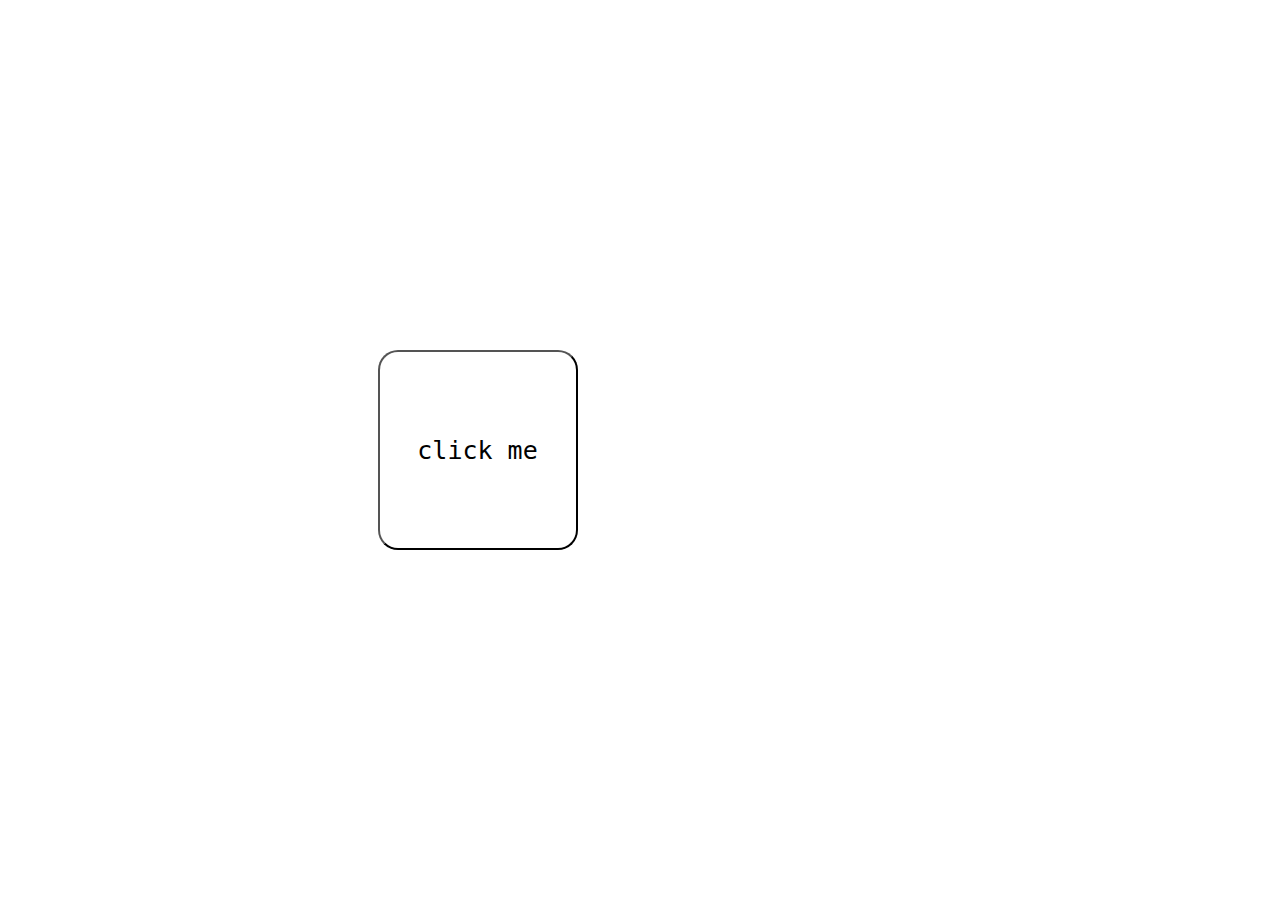
<file: homework_7.20/index.html>
<!DOCTYPE html>
<html lang="en">
	<head>
		<meta charset="UTF-8" />
		<meta http-equiv="X-UA-Compatible" content="IE=edge" />
		<meta name="viewport" content="width=device-width, initial-scale=1.0" />
		<title>DOM</title>
		<link rel="stylesheet" href="./css/style.css" />
	</head>
	<body>
		<button class="main">click me</button>
		<div class="colorName"></div>

		<script src="script.js"></script>
	</body>
</html>
</file>
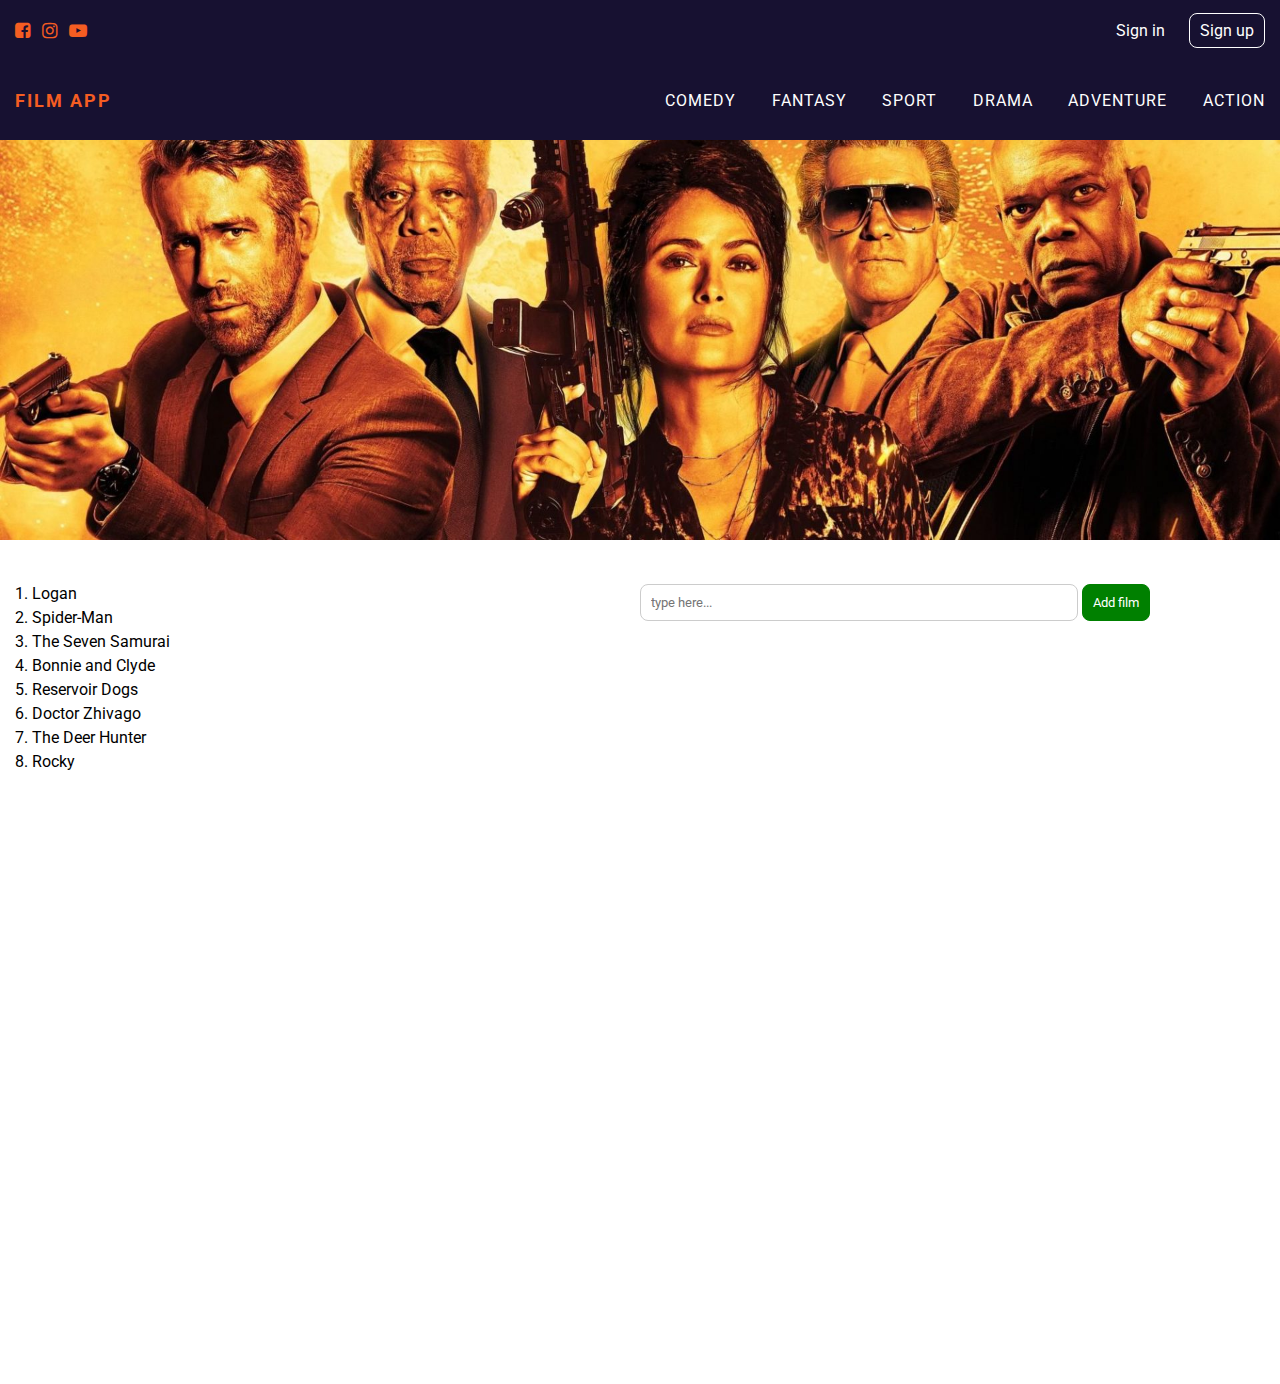
<file: homework_7.22/index.html>
<!DOCTYPE html>
<html lang="en">
	<head>
		<meta charset="UTF-8" />
		<meta http-equiv="X-UA-Compatible" content="IE=edge" />
		<meta name="viewport" content="width=device-width, initial-scale=1.0" />
		<title>Film application</title>
		<link rel="stylesheet" href="./css/style.css" />
		<link
			rel="stylesheet"
			href="https://cdnjs.cloudflare.com/ajax/libs/font-awesome/4.7.0/css/font-awesome.min.css"
		/>
	</head>
	<body>
		<div class="top_nav">
			<div class="container">
				<div class="social">
					<a href="#">
						<i class="fa fa-facebook-square"></i>
					</a>
					<a href="#">
						<i class="fa fa-instagram"></i>
					</a>
					<a href="#">
						<i class="fa fa-youtube-play"></i>
					</a>
				</div>
				<div class="login">
					<a href="#">Sign in</a>
					<a href="#">Sign up</a>
				</div>
			</div>
		</div>
		<nav>
			<div class="container">
				<div class="logo">
					<a href="index.html"> FILM APP </a>
				</div>

				<ul>
					<li><a href="#">Comedy</a></li>
					<li><a href="#">Fantasy</a></li>
					<li><a href="#">Sport</a></li>
					<li><a href="#">Drama</a></li>
					<li><a href="#">Adventure</a></li>
					<li><a href="#">Action</a></li>
				</ul>
			</div>
		</nav>
		<header>
			<img class="headerPic" src="img/bg1.jpg" alt="film cover" />
		</header>
		<main>
			<div class="container">
				<div class="main_header">
					<ol class="favorite_films">
						<li>Logan</li>
						<li>Spider-Man</li>
						<li>The Seven Samurai</li>
						<li>Bonnie and Clyde</li>
						<li>Reservoir Dogs</li>
						<li>Doctor Zhivago</li>
						<li>The Deer Hunter</li>
						<li>Rocky</li>
					</ol>

					<div class="add">
						<input type="text" placeholder="type here..." />
						<button>Add film</button>
					</div>
				</div>

				<div class="main_promo">
					<div class="mp">
						<img
							src="https://pbs.twimg.com/media/EgSimvaWAAEUdh8.png"
							alt="a"
						/>
					</div>
					<div class="mp">
						<img
							src="https://www.psdstamps.com/wp-content/uploads/2019/11/promo-stamp-png.png"
							alt="b"
						/>
					</div>
					<div class="mp">
						<img
							src="https://coffeeshop-cannabis.com/wp-content/uploads/2022/02/code-promo-1.png"
							alt="c"
						/>
					</div>
				</div>
			</div>
		</main>
		<script src="./js/main.js"></script>
	</body>
</html>
</file>
<file: homework_7.20/css/style.css>
* {
  margin: 0;
  padding: 0;
  outline: 0;
  -webkit-box-sizing: border-box;
          box-sizing: border-box;
}

body {
  display: -webkit-box;
  display: -ms-flexbox;
  display: flex;
  -webkit-box-pack: center;
      -ms-flex-pack: center;
          justify-content: center;
  -webkit-box-align: center;
      -ms-flex-align: center;
          align-items: center;
  height: 100vh;
  width: 100vw;
}

.main {
  width: 200px;
  height: 200px;
  background-color: white;
  border-radius: 20px;
  font-family: monospace;
  font-size: 25px;
}

.colorName {
  width: 300px;
  height: 100px;
  background-color: white;
  color: black;
  display: -webkit-box;
  display: -ms-flexbox;
  display: flex;
  -webkit-box-pack: center;
      -ms-flex-pack: center;
          justify-content: center;
  -webkit-box-align: center;
      -ms-flex-align: center;
          align-items: center;
  font-size: 25px;
  font-family: monospace;
  border-radius: 20px;
  margin-left: 25px;
}
/*# sourceMappingURL=style.css.map */
</file>
<file: homework_7.22/css/style.css>
@import url("https://fonts.googleapis.com/css2?family=Roboto&display=swap");
* {
  margin: 0;
  padding: 0;
  box-sizing: border-box;
  outline: none;
  font-family: "Roboto", sans-serif;
  list-style-position: inside;
}

.container {
  max-width: 1300px;
  padding: 0px 15px;
  margin: 0 auto;
}

.top_nav {
  background: #171131;
}
.top_nav .container {
  display: flex;
  justify-content: space-between;
  align-items: center;
  height: 60px;
}
.top_nav .container a {
  color: #fff;
  text-decoration: none;
}
.top_nav .container .social a {
  margin-right: 8px;
  color: #f55d22;
  font-size: 18px;
}
.top_nav .container .social a:hover {
  color: #fff;
}
.top_nav .container .login a {
  margin-left: 20px;
}
.top_nav .container .login a:nth-child(1):hover {
  color: #f55d22;
}
.top_nav .container .login a:nth-child(2) {
  border: 1px solid #fff;
  padding: 7px 10px;
  border-radius: 8px;
  transition: 0.2s;
}
.top_nav .container .login a:nth-child(2):hover {
  border-color: #f55d22;
  background: #f55d22;
}

nav {
  position: -webkit-sticky;
  position: sticky;
  top: 0;
  left: 0px;
  background: #171131;
}
nav .container {
  display: flex;
  justify-content: space-between;
  align-items: center;
  height: 80px;
}
nav .container .logo a {
  color: #f55d22;
  text-decoration: none;
  font-weight: bold;
  letter-spacing: 2px;
  font-size: 18px;
}
nav .container ul {
  display: flex;
  width: 600px;
  justify-content: space-between;
}
nav .container ul li {
  list-style-type: none;
}
nav .container ul li a {
  color: #fff;
  text-decoration: none;
  text-transform: uppercase;
  letter-spacing: 1px;
  position: relative;
  transition: all 0.2s;
}
nav .container ul li a::before {
  content: "";
  width: 0%;
  height: 2px;
  background: #f55d22;
  position: absolute;
  bottom: -12px;
  left: 0;
  transition: width 0.2s;
}
nav .container ul li a:hover {
  color: #f55d22;
}
nav .container ul li a:hover::before {
  width: 100%;
}
@media screen and (max-width: 768px) {
  nav .container ul {
    display: none;
  }
}

header img {
  width: 100%;
}

main {
  margin-top: 40px;
  min-height: 800px;
}
main .container .main_header {
  display: flex;
  justify-content: space-between;
}
main .container .main_header .favorite_films li {
  margin-bottom: 5px;
  cursor: pointer;
}
main .container .main_header .add {
  width: 50%;
}
main .container .main_header .add input, main .container .main_header .add button {
  padding: 10px;
  border-radius: 8px;
}
main .container .main_header .add input {
  border: 1px solid #ccc;
  width: 70%;
}
main .container .main_header .add button {
  border: 1px solid green;
  background: green;
  color: #fff;
  cursor: pointer;
}
@media screen and (max-width: 768px) {
  main .container .main_header {
    flex-flow: column;
  }
  main .container .main_header .add {
    margin-bottom: 30px;
    order: -1;
    width: 100%;
  }
}
main .container .main_promo {
  display: flex;
  align-items: center;
}
main .container .main_promo .mp img {
  width: 100%;
  height: 200px;
}/*# sourceMappingURL=style.css.map */
</file>
